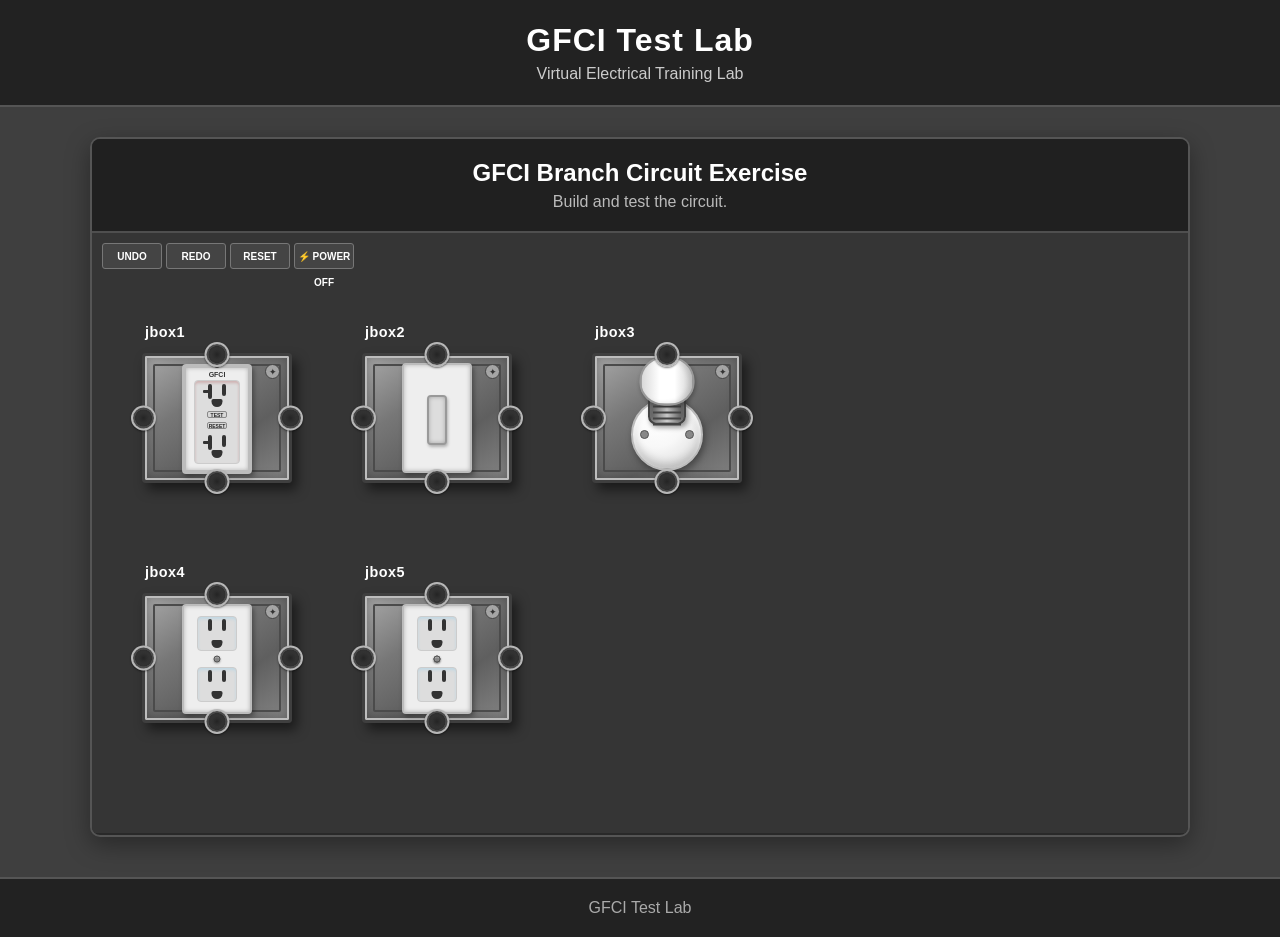
<file: index.html>
<!DOCTYPE html> <html lang="en"> 
<head> 
<meta charset="UTF-8"> 
<meta name="viewport" content="width=device-width, initial-scale=1.0"> 
<title>GFCI Test Lab</title> 
<link rel="stylesheet" href="style.css"> 
</head> 

<body> 
<header class="site-header"> <div class="header-content">
<h1>GFCI Test Lab</h1>

<p>Virtual Electrical Training Lab</p>
</div> </header> <main class="lab-container"> 




<section class="lab-board">

   







<div class="lab-title">

    <h2>GFCI Branch Circuit Exercise</h2>

    <p>Build and test the circuit.</p>

</div>

<!-- Work Area Opening Div -->
<div class="work-area">

     <!-- UNDO / REDO / POWER CONTROLS -->
<div class="history-controls">

    <button id="undoButton" class="history-button">
        UNDO
    </button>

    <button id="redoButton" class="history-button">
        REDO
    </button>

    <button id="resetButton" class="history-button">
        RESET
    </button>

<button id="powerButton" class="history-button power-off">
    ⚡ POWER OFF
</button>

</div>









    <!-- CABLE LAYER -->
<div class="cable-layer" id="cableLayer"></div>



<!-- jbox1 Opening Div -->
    <div class="electrical-box" id="jbox1">

        <!-- jbox1 -->
        <div class="box-label"> jbox1 </div>

        <!-- jbox1 KNOCKOUTS -->
        <div class="knockout knockout-top"></div>

        <div class="knockout knockout-bottom"></div>

        <div class="knockout knockout-left"></div>

        <div class="knockout knockout-right"></div>

        <!-- GFCI Opening Div -->
        <div class="gfci">

            <!-- GFCI FACE Opening Div -->
            <div class="gfci-face">

                <!-- GFCI LABEL -->
                <div class="gfci-label">
                    GFCI
                </div>

                <!-- TOP RECEPTACLE -->
                <div class="gfci-receptacle gfci-top-receptacle">

                    <div class="slot slot-left"></div>

                    <div class="slot slot-right"></div>

                    <div class="ground-slot"></div>

                </div>

                <!-- BOTTOM RECEPTACLE -->
                <div class="gfci-receptacle gfci-bottom-receptacle">

                    <div class="slot slot-left"></div>

                    <div class="slot slot-right"></div>

                    <div class="ground-slot"></div>

                </div>

                <!-- TEST BUTTON -->
                <button class="gfci-button test-button">
                    TEST
                </button>

                <!-- RESET BUTTON -->
                <button class="gfci-button reset-button">
                    RESET
                </button>

                <!-- GFCI MOUNTING SCREWS -->
                <div class="gfci-screw gfci-screw-top"></div>

                <div class="gfci-screw gfci-screw-bottom"></div>

            <!-- GFCI FACE CLOSING DIV -->
            </div>

        <!-- GFCI CLOSING DIV -->
        </div>

<!-- jbox1 Closing Div --></div>





<!-- jbox2 Opening Div -->
    <div class="electrical-box" id="jbox2">

        <!-- BOX 2 LABEL -->
        <div class="box-label">
            jbox2
        </div>

        <!-- BOX 2 KNOCKOUTS -->
        <div class="knockout knockout-top"></div>

        <div class="knockout knockout-bottom"></div>

        <div class="knockout knockout-left"></div>

        <div class="knockout knockout-right"></div>

        <!-- SINGLE-POLE SWITCH Opening Div -->
        <div class="switch">

            <!-- SWITCH FACE Opening Div -->
            <div class="switch-face">

                <!-- SWITCH TOGGLE -->
                <div class="switch-toggle"></div>

                <!-- SWITCH MOUNTING SCREWS -->
                <div class="switch-screw switch-screw-top"></div>

                <div class="switch-screw switch-screw-bottom"></div>

            <!-- SWITCH FACE CLOSING DIV -->
            </div>
        <!-- SINGLE-POLE SWITCH Closing Div -->
        </div>
<!-- BOX 2 CLOSING DIV --></div>








<!-- jbox3 Opening Div -->
    <div class="electrical-box" id="jbox3">

        <!-- jbox3 LABEL -->
        <div class="box-label">
            jbox3
        </div>

        <!-- jbox3 KNOCKOUTS -->
        <div class="knockout knockout-top"></div>

        <div class="knockout knockout-bottom"></div>

        <div class="knockout knockout-left"></div>

        <div class="knockout knockout-right"></div>


        <!-- LIGHT FIXTURE Opening Div -->
        <div class="light-fixture">

            <!-- LIGHT FIXTURE FACE Opening Div -->
            <div class="light-fixture-face">
            
                <!-- Lamp-Socket -->
                <div class="lamp-socket"></div>

                <!-- LIGHT BULB -->
                <div class="light-bulb"></div>

            <!-- LIGHT FIXTURE FACE Closing Div -->
            </div>

        <!-- LIGHT FIXTURE Closing Div -->
        </div>

    <!-- jbox3 CLOSING DIV -->
    </div>





<!-- jbox4 Opening Div -->
<div class="electrical-box" id="jbox4">

        <!-- jbox4 LABEL -->
        <div class="box-label">
            jbox4
        </div>

        <!-- jbox4 KNOCKOUTS -->
        <div class="knockout knockout-top"></div>

        <div class="knockout knockout-bottom"></div>

        <div class="knockout knockout-left"></div>

        <div class="knockout knockout-right"></div>

        <!-- DUPLEX RECEPTACLE -->
        <div class="duplex-receptacle">

            <!-- DUPLEX FACE -->
            <div class="duplex-face">

            <!-- TOP RECEPTACLE -->
            <div class="duplex-opening duplex-top-opening">
                <div class="duplex-slot slot-left"></div>
                <div class="duplex-slot slot-right"></div>
                <div class="duplex-ground"></div>
            </div>

            <!-- BOTTOM RECEPTACLE -->
            <div class="duplex-opening duplex-bottom-opening">
                <div class="duplex-slot slot-left"></div>
                <div class="duplex-slot slot-right"></div>
                <div class="duplex-ground"></div>
            </div>

            <!-- MOUNTING SCREWS -->
            <div class="duplex-screw"></div>
        </div>

</div>
<!-- jbox4 Closing Div --></div>





<!-- jbox5 Opening Div -->
<div class="electrical-box" id="jbox5">

    <!-- jbox5 LABEL -->
    <div class="box-label">
            jbox5
    </div>

    <!-- jbox5 KNOCKOUTS -->
    <div class="knockout knockout-top"></div>

    <div class="knockout knockout-bottom"></div>

    <div class="knockout knockout-left"></div>

    <div class="knockout knockout-right"></div>

<!-- DUPLEX RECEPTACLE -->
        <div class="duplex-receptacle">

        <!-- DUPLEX FACE -->
        <div class="duplex-face">

        <!-- TOP RECEPTACLE -->
        <div class="duplex-opening duplex-top-opening">
            <div class="duplex-slot slot-left"></div>
            <div class="duplex-slot slot-right"></div>
            <div class="duplex-ground"></div>
        </div>

        <!-- BOTTOM RECEPTACLE -->
        <div class="duplex-opening duplex-bottom-opening">
            <div class="duplex-slot slot-left"></div>
            <div class="duplex-slot slot-right"></div>
            <div class="duplex-ground"></div>
        </div>

        <!-- MOUNTING SCREWS -->
        <div class="duplex-screw duplex-screw-top"></div>
        <div class="duplex-screw duplex-screw-bottom"></div>
    </div>

</div>


<!-- jbox5 CLOSING DIV --></div>


















<!-- CABLE MENU Opening Div --> <div class="cable-menu" id="cableMenu">


    <!-- CABLE MENU TITLE -->
    <div class="cable-menu-title">
        Cable Types
    </div>

    <!-- 14/2 NMB -->
    <button class="cable-option" data-cable="14-2-nmb">
        14/2 — NM-B Cable
    </button>

    <!-- 14/3 NMB -->
    <button class="cable-option" data-cable="14-3-nmb">
        14/3 — NM-B Cable
    </button>

    <!-- 12/2 NMB -->
    <button class="cable-option" data-cable="12-2-nmb">
        12/2 — NM-B Cable
    </button>

    <!-- 12/3 NMB -->
    <button class="cable-option" data-cable="12-3-nmb">
        12/3 — NM-B Cable
    </button>

    <!-- 10/2 NMB -->
    <button class="cable-option" data-cable="10-2-nmb">
        10/2 — NM-B Cable
    </button>

    <!-- 10/3 NMB -->
    <button class="cable-option" data-cable="10-3-nmb">
        10/3 — NM-B Cable
    </button>

    <!-- THHN -->
    <button class="cable-option" data-cable="thhn">
        THHN — Single Wire
    </button>

    <!-- THWN -->
    <button class="cable-option" data-cable="thwn">
        THWN — Single Wire
    </button>

    <!-- REMOVE CABLE -->
    <button class="cable-option cable-remove" data-cable="remove">
        Remove Cable
    </button>

<!-- CABLE MENU CLOSING DIV -->
</div>




</section> 

</main> 
<footer class="site-footer"> <p>GFCI Test Lab</p> </footer> 
<script src="script.js"></script> 
</body> 
</html>
</file>
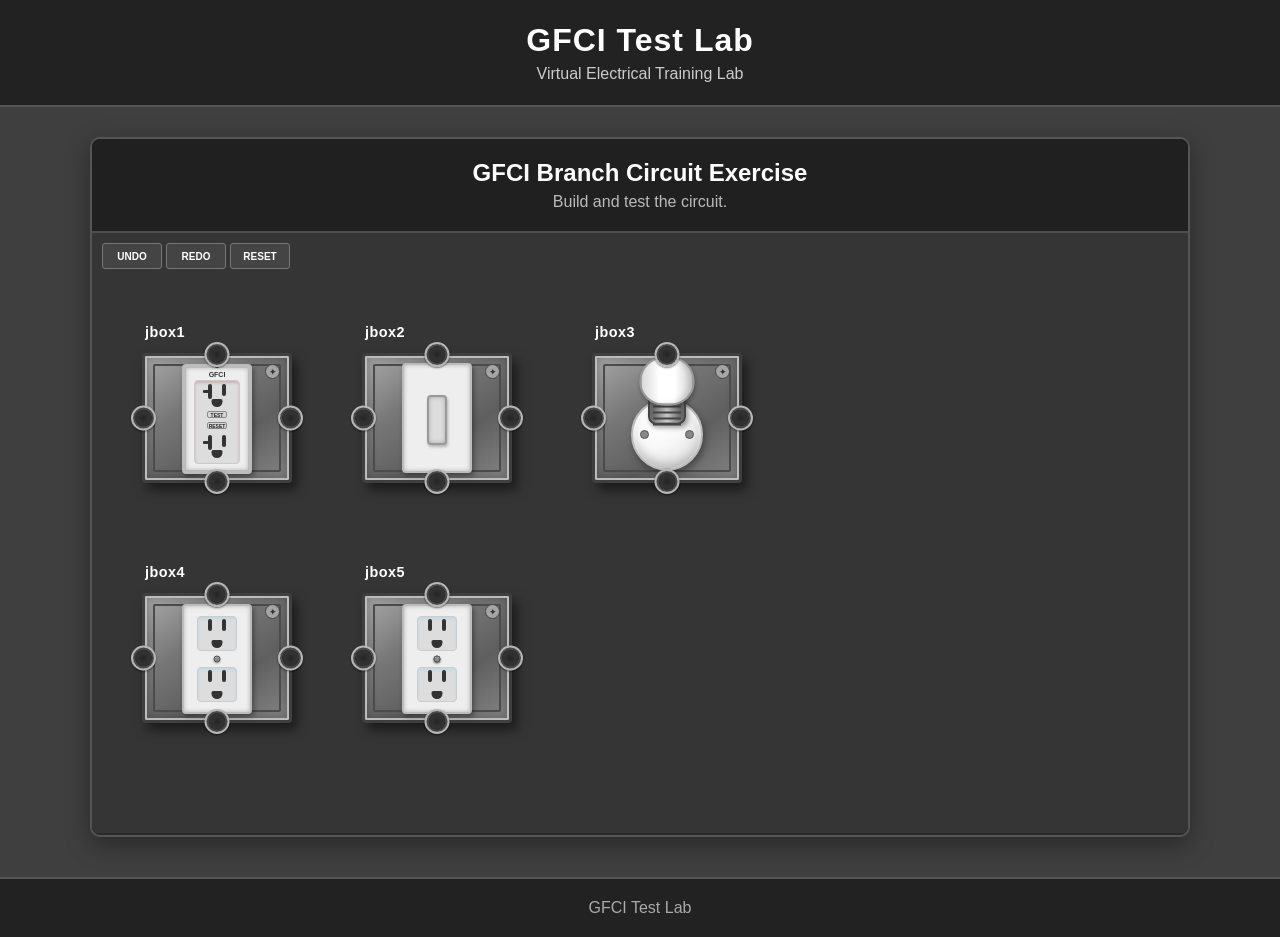
<file: gfci-test-lab.html>
<!DOCTYPE html> <html lang="en"> 
<head> 
<meta charset="UTF-8"> 
<meta name="viewport" content="width=device-width, initial-scale=1.0"> 
<title>GFCI Test Lab</title> 
<link rel="stylesheet" href="style.css"> 
</head> 

<body> 
<header class="site-header"> <div class="header-content">
<h1>GFCI Test Lab</h1>

<p>Virtual Electrical Training Lab</p>
</div> </header> <main class="lab-container"> 




<section class="lab-board">

   







<div class="lab-title">

    <h2>GFCI Branch Circuit Exercise</h2>

    <p>Build and test the circuit.</p>

</div>

<!-- Work Area Opening Div -->
<div class="work-area">

     <!-- UNDO / REDO CONTROLS -->
<div class="history-controls">

    <button id="undoButton" class="history-button">UNDO</button>
    <button id="redoButton" class="history-button">REDO</button>
    <button id="resetButton" class="history-button">RESET</button>

</div>

    <!-- CABLE LAYER -->
<div class="cable-layer" id="cableLayer"></div>



<!-- jbox1 Opening Div -->
    <div class="electrical-box" id="jbox1">

        <!-- jbox1 -->
        <div class="box-label"> jbox1 </div>

        <!-- jbox1 KNOCKOUTS -->
        <div class="knockout knockout-top"></div>

        <div class="knockout knockout-bottom"></div>

        <div class="knockout knockout-left"></div>

        <div class="knockout knockout-right"></div>

        <!-- GFCI Opening Div -->
        <div class="gfci">

            <!-- GFCI FACE Opening Div -->
            <div class="gfci-face">

                <!-- GFCI LABEL -->
                <div class="gfci-label">
                    GFCI
                </div>

                <!-- TOP RECEPTACLE -->
                <div class="gfci-receptacle gfci-top-receptacle">

                    <div class="slot slot-left"></div>

                    <div class="slot slot-right"></div>

                    <div class="ground-slot"></div>

                </div>

                <!-- BOTTOM RECEPTACLE -->
                <div class="gfci-receptacle gfci-bottom-receptacle">

                    <div class="slot slot-left"></div>

                    <div class="slot slot-right"></div>

                    <div class="ground-slot"></div>

                </div>

                <!-- TEST BUTTON -->
                <button class="gfci-button test-button">
                    TEST
                </button>

                <!-- RESET BUTTON -->
                <button class="gfci-button reset-button">
                    RESET
                </button>

                <!-- GFCI MOUNTING SCREWS -->
                <div class="gfci-screw gfci-screw-top"></div>

                <div class="gfci-screw gfci-screw-bottom"></div>

            <!-- GFCI FACE CLOSING DIV -->
            </div>

        <!-- GFCI CLOSING DIV -->
        </div>

<!-- jbox1 Closing Div --></div>





<!-- jbox2 Opening Div -->
    <div class="electrical-box" id="jbox2">

        <!-- BOX 2 LABEL -->
        <div class="box-label">
            jbox2
        </div>

        <!-- BOX 2 KNOCKOUTS -->
        <div class="knockout knockout-top"></div>

        <div class="knockout knockout-bottom"></div>

        <div class="knockout knockout-left"></div>

        <div class="knockout knockout-right"></div>

        <!-- SINGLE-POLE SWITCH Opening Div -->
        <div class="switch">

            <!-- SWITCH FACE Opening Div -->
            <div class="switch-face">

                <!-- SWITCH TOGGLE -->
                <div class="switch-toggle"></div>

                <!-- SWITCH MOUNTING SCREWS -->
                <div class="switch-screw switch-screw-top"></div>

                <div class="switch-screw switch-screw-bottom"></div>

            <!-- SWITCH FACE CLOSING DIV -->
            </div>
        <!-- SINGLE-POLE SWITCH Closing Div -->
        </div>
<!-- BOX 2 CLOSING DIV --></div>








<!-- jbox3 Opening Div -->
    <div class="electrical-box" id="jbox3">

        <!-- jbox3 LABEL -->
        <div class="box-label">
            jbox3
        </div>

        <!-- jbox3 KNOCKOUTS -->
        <div class="knockout knockout-top"></div>

        <div class="knockout knockout-bottom"></div>

        <div class="knockout knockout-left"></div>

        <div class="knockout knockout-right"></div>


        <!-- LIGHT FIXTURE Opening Div -->
        <div class="light-fixture">

            <!-- LIGHT FIXTURE FACE Opening Div -->
            <div class="light-fixture-face">
            
                <!-- Lamp-Socket -->
                <div class="lamp-socket"></div>

                <!-- LIGHT BULB -->
                <div class="light-bulb"></div>

            <!-- LIGHT FIXTURE FACE Closing Div -->
            </div>

        <!-- LIGHT FIXTURE Closing Div -->
        </div>

    <!-- jbox3 CLOSING DIV -->
    </div>





<!-- jbox4 Opening Div -->
<div class="electrical-box" id="jbox4">

        <!-- jbox4 LABEL -->
        <div class="box-label">
            jbox4
        </div>

        <!-- jbox4 KNOCKOUTS -->
        <div class="knockout knockout-top"></div>

        <div class="knockout knockout-bottom"></div>

        <div class="knockout knockout-left"></div>

        <div class="knockout knockout-right"></div>

        <!-- DUPLEX RECEPTACLE -->
        <div class="duplex-receptacle">

            <!-- DUPLEX FACE -->
            <div class="duplex-face">

            <!-- TOP RECEPTACLE -->
            <div class="duplex-opening duplex-top-opening">
                <div class="duplex-slot slot-left"></div>
                <div class="duplex-slot slot-right"></div>
                <div class="duplex-ground"></div>
            </div>

            <!-- BOTTOM RECEPTACLE -->
            <div class="duplex-opening duplex-bottom-opening">
                <div class="duplex-slot slot-left"></div>
                <div class="duplex-slot slot-right"></div>
                <div class="duplex-ground"></div>
            </div>

            <!-- MOUNTING SCREWS -->
            <div class="duplex-screw"></div>
        </div>

</div>
<!-- jbox4 Closing Div --></div>





<!-- jbox5 Opening Div -->
<div class="electrical-box" id="jbox5">

    <!-- jbox5 LABEL -->
    <div class="box-label">
            jbox5
    </div>

    <!-- jbox5 KNOCKOUTS -->
    <div class="knockout knockout-top"></div>

    <div class="knockout knockout-bottom"></div>

    <div class="knockout knockout-left"></div>

    <div class="knockout knockout-right"></div>

<!-- DUPLEX RECEPTACLE -->
        <div class="duplex-receptacle">

        <!-- DUPLEX FACE -->
        <div class="duplex-face">

        <!-- TOP RECEPTACLE -->
        <div class="duplex-opening duplex-top-opening">
            <div class="duplex-slot slot-left"></div>
            <div class="duplex-slot slot-right"></div>
            <div class="duplex-ground"></div>
        </div>

        <!-- BOTTOM RECEPTACLE -->
        <div class="duplex-opening duplex-bottom-opening">
            <div class="duplex-slot slot-left"></div>
            <div class="duplex-slot slot-right"></div>
            <div class="duplex-ground"></div>
        </div>

        <!-- MOUNTING SCREWS -->
        <div class="duplex-screw duplex-screw-top"></div>
        <div class="duplex-screw duplex-screw-bottom"></div>
    </div>

</div>


<!-- jbox5 CLOSING DIV --></div>


















<!-- CABLE MENU Opening Div --> <div class="cable-menu" id="cableMenu">


    <!-- CABLE MENU TITLE -->
    <div class="cable-menu-title">
        Cable Types
    </div>

    <!-- 14/2 NMB -->
    <button class="cable-option" data-cable="14-2-nmb">
        14/2 — NM-B Cable
    </button>

    <!-- 14/3 NMB -->
    <button class="cable-option" data-cable="14-3-nmb">
        14/3 — NM-B Cable
    </button>

    <!-- 12/2 NMB -->
    <button class="cable-option" data-cable="12-2-nmb">
        12/2 — NM-B Cable
    </button>

    <!-- 12/3 NMB -->
    <button class="cable-option" data-cable="12-3-nmb">
        12/3 — NM-B Cable
    </button>

    <!-- 10/2 NMB -->
    <button class="cable-option" data-cable="10-2-nmb">
        10/2 — NM-B Cable
    </button>

    <!-- 10/3 NMB -->
    <button class="cable-option" data-cable="10-3-nmb">
        10/3 — NM-B Cable
    </button>

    <!-- THHN -->
    <button class="cable-option" data-cable="thhn">
        THHN — Single Wire
    </button>

    <!-- THWN -->
    <button class="cable-option" data-cable="thwn">
        THWN — Single Wire
    </button>

    <!-- REMOVE CABLE -->
    <button class="cable-option cable-remove" data-cable="remove">
        Remove Cable
    </button>

<!-- CABLE MENU CLOSING DIV -->
</div>




</section> 

</main> 
<footer class="site-footer"> <p>GFCI Test Lab</p> </footer> 
<script src="script.js"></script> 
</body> 
</html>
</file>
<file: style.css>
* {
box-sizing: border-box;
margin: 0;
padding: 0;
}

html {
min-height: 100%;
}

body {
min-height: 100vh;
font-family: Arial, sans-serif;
background: #3f3f3f;
color: #ffffff;
overflow-x: hidden;
}

.site-header {
width: 100%;
padding: 22px 20px;
background: #222222;
border-bottom: 2px solid #555555;
text-align: center;
}

.header-content h1 {
font-size: 2rem;
letter-spacing: 1px;
}

.header-content p {
margin-top: 6px;
font-size: 1rem;
color: #cccccc;
}

.lab-container {
width: 100%;
padding: 30px 20px 40px;
}

.lab-board {
width: 100%;
max-width: 1100px;
min-height: 700px;
margin: 0 auto;
background: #292929;
border: 2px solid #555555;
border-radius: 10px;
box-shadow: 0 8px 25px rgba(0, 0, 0, 0.35);
overflow: hidden;
}

.lab-title {
padding: 20px;
background: #202020;
border-bottom: 2px solid #4f4f4f;
text-align: center;
}

.lab-title h2 {
font-size: 1.5rem;
}

.lab-title p {
margin-top: 6px;
color: #bbbbbb;
}

.work-area {
position: relative;
width: 100%;
min-height: 600px;
background: #353535;
}

.electrical-box {
position: absolute;
top: 100px;
left: 120px;
width: 150px;
height: 130px;

background: linear-gradient(
    145deg,
    #a9a9a9 0%,
    #777777 35%,
    #5f5f5f 65%,
    #858585 100%
);

border: 3px solid #3f3f3f;
border-radius: 4px;

box-shadow:
    inset 0 0 0 2px #bcbcbc,
    inset 0 0 12px rgba(0, 0, 0, 0.35),
    5px 7px 12px rgba(0, 0, 0, 0.5);

touch-action: none;



}

.electrical-box::before {
content: "";
position: absolute;
top: 8px;
left: 8px;
right: 8px;
bottom: 8px;
border: 2px solid #4b4b4b;
border-radius: 2px;
pointer-events: none;
}

.electrical-box::after {
content: "✦";
position: absolute;
top: 8px;
right: 9px;
width: 13px;
height: 13px;

display: flex;
align-items: center;
justify-content: center;

color: #333333;
font-size: 9px;
background: #a5a5a5;
border: 1px solid #444444;
border-radius: 50%;

}

.box-label {
position: absolute;
top: -32px;
left: 0;
font-size: 0.9rem;
font-weight: bold;
color: #ffffff;
letter-spacing: 0.5px;
}

.knockout {
position: absolute;
width: 25px;
height: 25px;

background: radial-gradient(
    circle,
    #242424 0%,
    #3b3b3b 55%,
    #606060 58%,
    #858585 70%,
    #404040 72%
);

border: 2px solid #b7b7b7;
border-radius: 50%;

box-shadow:
    inset 0 0 5px rgba(0, 0, 0, 0.9),
    0 1px 2px rgba(0, 0, 0, 0.5);

z-index: 2;

}

.knockout-top {
top: -14px;
left: 50%;
transform: translateX(-50%);
}

.knockout-bottom {
bottom: -14px;
left: 50%;
transform: translateX(-50%);
}

.knockout-left {
left: -14px;
top: 50%;
transform: translateY(-50%);
}

.knockout-right {
right: -14px;
top: 50%;
transform: translateY(-50%);
}

.site-footer {
width: 100%;
padding: 20px;
background: #222222;
border-top: 2px solid #555555;
text-align: center;
color: #aaaaaa;
}

@media (max-width: 768px) {

.site-header {
    padding: 18px 15px;
}

.header-content h1 {
    font-size: 1.7rem;
}

.header-content p {
    font-size: 0.9rem;
}

.lab-container {
    padding: 15px 10px 25px;
}

.lab-board {
    min-height: 650px;
    border-radius: 8px;
}

.lab-title {
    padding: 16px 10px;
}

.lab-title h2 {
    font-size: 1.2rem;
}

.lab-title p {
    font-size: 0.9rem;
}

.work-area {
    min-height: 550px;
}

.electrical-box {
left: 50%;
transform: translateX(-50%);
}

#jbox1 {
top: 80px;
}

#jbox2 {
top: 80px;
left: 50%;
}

}



/* =========================================================
   BOX POSITIONING
========================================================= */
#jbox1 {
    top: 120px;
    left: 50px;
}

#jbox2 {
    top: 120px;
    left: 270px;
}

#jbox3 {
    top: 120px;
    left: 500px;
}

#jbox4 {
    top: 360px;
    left: 50px;
}

#jbox5 {
    top: 360px;
    left: 270px;
}





/* =========================================================
   SWITCH
========================================================= */
.switch {
    position: absolute;
    top: 50%;
    left: 50%;
    transform: translate(-50%, -50%);
}

.switch-face {
    position: relative;
    width: 70px;
    height: 110px;
    margin: 0 auto; /* This centers the receptacle in box */
    background: #eeeeee;
    border: 2px solid #bcbcbc;
    border-radius: 4px;
    box-shadow:
        inset 0 0 4px rgba(0, 0, 0, 0.25),
        2px 3px 5px rgba(0, 0, 0, 0.35);
}

/* SWITCH TOGGLE */
.switch-toggle {
position: absolute;
top: 30px;
left: 50%;
width: 20px;
height: 50px;
transform: translateX(-50%);
background: #dddddd;
border: 2px solid #999999;
border-radius: 4px;
box-shadow:
inset 0 0 4px rgba(0, 0, 0, 0.25),
1px 2px 3px rgba(0, 0, 0, 0.25);
cursor: pointer;
transition: transform 0.15s ease;
}


/* SWITCH ON STATE */
.switch-toggle.switch-on {
transform: translateX(-50%) translateY(8px);
}


/* SWITCH MOUNTING SCREWS */
.switch-screw {
    position: absolute;
    left: 50%;
    width: 6px;
    height: 6px;
    transform: translateX(-50%);
    background: #888888;
    border: 1px solid #555555;
    border-radius: 50%;
}


.switch-screw-top {
    top: -6px;
}

.switch-screw-bottom {
    bottom: -6px;
}





/* =========================================================
   PORCELAIN LIGHT FIXTURE
========================================================= */
.light-fixture {
    position: absolute;
    top: 50%;
    left: 50%;
    width: 90px;
    height: 105px;
    transform: translate(-50%, -50%);
    z-index: 1;
}

/* PORCELAIN BASE */
.light-fixture-face {
    position: absolute;
    bottom: 0;
    left: 50%;
    width: 72px;
    height: 72px;
    transform: translateX(-50%);
    background: radial-gradient(
        circle at 35% 30%,
        #ffffff 0%,
        #f8f8f8 40%,
        #e5e5e5 70%,
        #cfcfcf 100%
    );
    border: 2px solid #bcbcbc;
    border-radius: 50%;
    box-shadow:
        inset 0 3px 5px rgba(255, 255, 255, 0.9),
        inset 0 -5px 8px rgba(0, 0, 0, 0.18),
        2px 4px 7px rgba(0, 0, 0, 0.35);
}


/* PROCELAIN MOUNTING SCREWS */
.light-fixture-face::before,

.light-fixture-face::after {
    content: "";
    position: absolute;
    top: 50%;
    width: 7px;
    height: 7px;
    transform: translateY(-50%);
    background: #888888;
    border: 1px solid #555555;
    border-radius: 50%;
}

.light-fixture-face::before {
    left: 7px;
}

.light-fixture-face::after {
    right: 7px;
}

/* METAL LAMP SOCKET */
.lamp-socket {
    position: absolute;
    top: -4px;
    left: 50%;
    width: 38px;
    height: 28px;
    transform: translateX(-50%);
    background: linear-gradient(
        to right,
        #4d4d4d 0%,
        #8f8f8f 25%,
        #c8c8c8 50%,
        #888888 75%,
        #484848 100%
    );
    border: 2px solid #444444;
    border-radius: 5px 5px 8px 8px;
    box-shadow:
        inset 0 0 5px rgba(255, 255, 255, 0.35),
        2px 3px 5px rgba(0, 0, 0, 0.4);
}


/* SOCKET THREADS */
.lamp-socket::before {
    content: "";
    position: absolute;
    left: 3px;
    right: 3px;
    top: 7px;
    height: 2px;
    background: #444444;
    box-shadow:
        0 6px 0 #444444,
        0 12px 0 #444444,
        0 18px 0 #444444;
}





/* =========================================================
   LIGHT BULB
========================================================= */
.light-bulb {
    position: absolute;
    top: -45px;
    left: 50%;
    width: 55px;
    height: 50px;
    transform: translateX(-50%);
    background: linear-gradient(
        to right,
        #d8d8d8 0%,
        #ffffff 35%,
        #ffffff 65%,
        #d0d0d0 100%
    );
    border: 2px solid #999999;
    border-radius: 50% 50% 45% 45%;
    box-shadow:
        inset -4px 0 5px rgba(0, 0, 0, 0.12),
        1px 2px 4px rgba(0, 0, 0, 0.3);
}

/* LIGHT ON */
.light-bulb.light-on {
box-shadow:
0 0 10px rgba(255, 255, 255, 0.9),
0 0 20px rgba(255, 255, 200, 0.8),
0 0 35px rgba(255, 255, 150, 0.7);
}





/* =========================================================
SELECTED KNOCKOUT
========================================================= */
.knockout.knockout-selected {
box-shadow: 0 0 0 3px #32c5ff;
}





/* =========================================================
   SECOND KNOCKOUT HINT
========================================================= */
.knockout.connection-hint {
    animation: knockout-pulse 1.2s ease-in-out infinite;
}
@keyframes knockout-pulse {
    0%, 100% {
        box-shadow:
            0 0 0 0 rgba(50, 197, 255, 0);
    }
    50% {
        box-shadow:
            0 0 0 4px rgba(50, 197, 255, 0.45);
    }

}





/* =========================================================
   CABLE SELECTION MENU
========================================================= */
.cable-menu {
    display: none;
    position: absolute;
    z-index: 100;
    padding: 10px;
    background: #3b3b3c;
    border: 1px solid #32c5ff;
    border-radius: 0px; /* change from 5 to 0 = square off cables */
    max-height: 400px;
    overflow-y: auto;
}

.cable-option {
    display: block;
    width: 150px;
    margin-bottom: 6px;
    padding: 7px;
    cursor: pointer;
    box-sizing: border-box;
    background: #3f4446;
    color: #adc1ce;
    border: 1px solid #777777;
    border-radius: 3px;
}

cable section menu



/* =========================================================
   INSTALLED CABLE
========================================================= */
.installed-cable {
    position: absolute;
    height: 8px;
    background: #080808;
    border: 1px solid #32c5ff;
    border-radius:  0px; /* change from 5 to 0 = square off cables */
    transform-origin: left center;
    pointer-events: auto;
}





/* =========================================================
   14/2 NM-B CABLE
========================================================= */
.installed-cable[class~="14-2-nmb"] {
    height: 18px;
    background: #f4f4f4;
    border: 2px solid #b8b8b8;
    border-radius:  0px; /* change from 5 to 0 = square off cables */
    box-shadow:
    inset 0 2px 3px rgba(255, 255, 255, 0.9),
    0 1px 2px rgba(0, 0, 0, 0.25);
    overflow: hidden;
}
/* 14/2 PRINTING OVER COPPER */
.installed-cable[class~="14-2-nmb"]::before {
    content: var(--cable-label, "14/2");
    position: absolute;
    left: 0;
    top: 50%;
    width: 100%;
    transform: translateY(-50%);
    white-space: nowrap;
    color: #111111;
    font-family: Arial, Helvetica, sans-serif;
    font-size: 9px;
    font-weight: 700;
    letter-spacing: 1px;
    line-height: 18px;
    text-shadow: none;
    z-index: 3;
    pointer-events: none;
}
/* COPPER GROUNDING WIRE — HIDDEN */
.installed-cable[class~="14-2-nmb"]::after {
    display: none;
}





/* =========================================================
   14/3 NM-B CABLE
========================================================= */
.installed-cable[class~="14-3-nmb"] {
    height: 18px;
    background: #f4f4f4;
    border: 2px solid #b8b8b8;
    border-radius:  0px; /* change from 5 to 0 = square off cables */
    box-shadow:
        inset 0 2px 3px rgba(255, 255, 255, 0.9),
        inset 0 -2px 3px rgba(0, 0, 0, 0.18),
        0 1px 2px rgba(0, 0, 0, 0.25);
    overflow: hidden;
}
/* 14/3 CABLE PRINTING */
.installed-cable[class~="14-3-nmb"]::before {
    content: var(--cable-label, "14/3");
    position: absolute;
    left: 0;
    top: 50%;
    width: 100%;
    transform: translateY(-50%);
    white-space: nowrap;
    color: #111111;
    font-family: Arial, Helvetica, sans-serif;
    font-size: 9px;
    font-weight: 700;
    letter-spacing: 1px;
    line-height: 18px;
    text-shadow: none;
    z-index: 3;
    pointer-events: none;
}





/* =========================================================
   12/2 NM-B CABLE
========================================================= */
.installed-cable[class~="12-2-nmb"] {
    height: 18px;
    background: #e1e73b;
    border: 2px solid #b8b8b8;
    border-radius:  0px; /* change from 5 to 0 = square off cables */
    box-shadow:
        inset 0 2px 3px rgba(255, 255, 255, 0.9),
        inset 0 -2px 3px rgba(0, 0, 0, 0.18),
        0 1px 2px rgba(0, 0, 0, 0.25);
    overflow: hidden;
}
/* 12/2 CABLE PRINTING */
.installed-cable[class~="12-2-nmb"]::before {
    content: var(--cable-label, "12/2");
    position: absolute;
    left: 0;
    top: 50%;
    width: 100%;
    transform: translateY(-50%);
    white-space: nowrap;
    color: #111111;
    font-family: Arial, Helvetica, sans-serif;
    font-size: 9px;
    font-weight: 700;
    letter-spacing: 1px;
    line-height: 18px;
    text-shadow: none;
    z-index: 3;
    pointer-events: none;
}





/* =========================================================
   12/3 NM-B CABLE
========================================================= */
.installed-cable[class~="12-3-nmb"] {
    height: 18px;
    background: #e1e73b;
    border: 2px solid #b8b8b8;
    border-radius:  0px; /* change from 5 to 0 = square off cables */
    box-shadow:
        inset 0 2px 3px rgba(255, 255, 255, 0.9),
        inset 0 -2px 3px rgba(0, 0, 0, 0.18),
        0 1px 2px rgba(0, 0, 0, 0.25);
    overflow: hidden;
}
/* 12/3 CABLE PRINTING */
.installed-cable[class~="12-3-nmb"]::before {
    content: var(--cable-label, "12/3");
    position: absolute;
    left: 0;
    top: 50%;
    width: 100%;
    transform: translateY(-50%);
    white-space: nowrap;
    color: #111111;
    font-family: Arial, Helvetica, sans-serif;
    font-size: 9px;
    font-weight: 700;
    letter-spacing: 1px;
    line-height: 18px;
    text-shadow: none;
    z-index: 3;
    pointer-events: none;
}





/* =========================================================
   10/2 NM-B CABLE
========================================================= */
.installed-cable[class~="10-2-nmb"] {
    height: 18px;
    background: #f6ba08;
    border: 2px solid #b8b8b8;
    border-radius:  0px; /* change from 5 to 0 = square off cables */
    box-shadow:
        inset 0 2px 3px rgba(255, 255, 255, 0.9),
        inset 0 -2px 3px rgba(0, 0, 0, 0.18),
        0 1px 2px rgba(0, 0, 0, 0.25);
    overflow: hidden;
}
/* 10/2 CABLE PRINTING */
.installed-cable[class~="10-2-nmb"]::before {
    content: var(--cable-label, "10/2");
    position: absolute;
    left: 0;
    top: 50%;
    width: 100%;
    transform: translateY(-50%);
    white-space: nowrap;
    color: #111111;
    font-family: Arial, Helvetica, sans-serif;
    font-size: 9px;
    font-weight: 700;
    letter-spacing: 1px;
    line-height: 18px;
    text-shadow: none;
    z-index: 3;
    pointer-events: none;
}





/* =========================================================
   10/3 NM-B CABLE
========================================================= */
.installed-cable[class~="10-3-nmb"] {
    height: 18px;
    background: #f6ba08;
    border: 2px solid #b8b8b8;
    border-radius:  0px; /* change from 5 to 0 = square off cables */
    box-shadow:
        inset 0 2px 3px rgba(255, 255, 255, 0.9),
        inset 0 -2px 3px rgba(0, 0, 0, 0.18),
        0 1px 2px rgba(0, 0, 0, 0.25);
    overflow: hidden;
}
/* 10/3 CABLE PRINTING */
.installed-cable[class~="10-3-nmb"]::before {
    content: var(--cable-label, "10/3");
    position: absolute;
    left: 0;
    top: 50%;
    width: 100%;
    transform: translateY(-50%);
    white-space: nowrap;
    color: #111111;
    font-family: Arial, Helvetica, sans-serif;
    font-size: 9px;
    font-weight: 700;
    letter-spacing: 1px;
    line-height: 18px;
    text-shadow: none;
    z-index: 3;
    pointer-events: none;
}





/* =========================================================
   GFCI RECEPTACLE
========================================================= */
.gfci {
    position: absolute;
    top: 8px;
    left: 50%;
    transform: translateX(-50%);
}

/* < - - - - - GFCI FACE - - - - - > */
.gfci-face {
    position: relative;

    width: 70px;
    height: 110px;
    margin: 0 auto; /* This centers the receptacle in box */
    background: #eeeeee;
    border: 4px solid #bcbcbc;
    border-radius: 4px;
    box-shadow:
        inset 0 0 4px rgba(0, 0, 0, 0.25),
        2px 3px 5px rgba(0, 0, 0, 0.35);
}

/* < - - - - - GFCI LABEL - - - - - > */
.gfci-label {
    position: absolute;
    top: 3px;
    left: 0;
    width: 100%;
    text-align: center;
    font-size: 7px;
    font-weight: bold;
    color: #333333;
}

/* < - - - - - GFCI RECEPTACLE OPENINGS - - - - - > */
.gfci-receptacle {
    position: absolute;
    left: 50%;
    width: 34px;
    height: 26px;
    transform: translateX(-50%);
    background: transparent;
    border: none;
    border-radius: 0;
}

/* TOP OPENING */
.gfci-top-receptacle {
    top: 14px;
}

/* BOTTOM OPENING */
.gfci-bottom-receptacle {
    top: 65px;
}

/* SINGLE BORDER AROUND BOTH OPENINGS */
.gfci-face::before {
    content: "";
    position: absolute;
    top: 12px;
    left: 50%;
    width: 44px;
    height: 82px;
    transform: translateX(-50%);
    border: 1px solid #cccccc;
    border-radius: 4px;
    background: #dddddd;
    box-shadow:
        inset 0 2px 3px rgba(151, 4, 4, 0.2);
    z-index: 0;
}

/* < - - - - - GFCI NEUTRAL / HOT PRONG SLOTS - - - - - > */
.slot {
    position: absolute;
    top: 2px;
    width: 4px;
    background: #333333;
    border-radius: 2px;
}

/* Neutral — LEFT — longer */
.slot-left {
    left: 8px;
    height: 15px;
}

/* Horizontal line on neutral slot */
.slot-left::after {
    content: "";
    position: absolute;
    top: 6px;
    left: -5px;
    width: 8px;
    height: 3px;
    background: #333333;
    border-radius: 1px;
}

/* Hot — RIGHT — shorter */
.slot-right {
    right: 8px;
    height: 12px;
}

/* < - - - - - GFCI GROUND SLOT - - - - - > */
.ground-slot {
    position: absolute;
    bottom: 1px;
    left: 50%;
    width: 11px;
    height: 8px;
    transform: translateX(-50%);
    background: #333333;
    border-radius: 2px 2px 6px 6px;
}

/* < - - - - - GFCI TEST / RESET BUTTONS - - - - - > */
.gfci-button {
    position: absolute;
    left: 50%;
    width: 20px;
    height: 7px;
    transform: translateX(-50%);
    padding: 0;
    border: 1px solid #888888;
    border-radius: 2px;
    background: #d8d8d8;
    color: #222222;
    font-size: 5px;
    font-weight: bold;
    cursor: default;
}

.test-button {
    top: 43px;
}

.reset-button {
    top: 54px;
}

/* < - - - - - GFCI MOUNTING SCREWS - - - - - > */
.gfci-screw {
    position: absolute;
    left: 50%;
    width: 6px;
    height: 6px;
    transform: translateX(-50%);
    background: #888888;
    border: 1px solid #555555;
    border-radius: 50%;
}

.gfci-screw-top {
    top: -6px;
}

.gfci-screw-bottom {
    bottom: -6px;
}





/* =========================================================
   DUPLEX RECEPTACLE
========================================================= */
.duplex-receptacle {
    position: absolute;
    top: 8px;
    left: 50%;
    transform: translateX(-50%);
}

/* < - - - - - DUPLEX FACE - - - - - > */
.duplex-face {
    position: relative;
    width: 70px;
    height: 110px;
    margin: 0 auto; /* This centers the receptacle in box */
    background: #eeeeee;
    border: 2px solid #bcbcbc;
    border-radius: 4px;
    box-shadow:
        inset 0 0 4px rgba(0, 0, 0, 0.25),
        2px 3px 5px rgba(0, 0, 0, 0.35);
}

/* < - - - - - DUPLEX OPENINGS - - - - - > */
.duplex-opening {
    position: absolute;
    left: 50%;
    width: 40px;
    height: 35px;
    transform: translateX(-50%);
    background: #dddddd; 
    border: 1px solid #cccccc;
    border-radius: 4px;
    box-shadow:
        inset 0 2px 3px rgba(83, 198, 255, 0.2);
}  

.duplex-top-opening {
    top: 10px;
}

.duplex-bottom-opening {
    bottom: 10px;
}

/* < - - - - - DUPLEX NEUTRAL / HOT SLOTS - - - - - */
.duplex-slot {
    position: absolute;
    top: 2px;
    background: #333333;
    border-radius: 2px;
}

/* Neutral — LEFT — longer */
.duplex-opening .slot-left {
    left: 10px;
    width: 4px;
    height: 12px;
}

/* Remove GFCI T-slot */
.duplex-opening .slot-left::after {
    display: none;
}

/* Hot — RIGHT — shorter */
.duplex-opening .slot-right {
    right: 10px;
    width: 4px;
    height: 12px;
}

/* < - - - - - DUPLEX GROUND SLOT - - - - - */
.duplex-ground {
    position: absolute;
    bottom: 2px;
    left: 50%;
    width: 11px;
    height: 8px;
    transform: translateX(-50%);
    background: #333333;
    border-radius: 2px 2px 6px 6px;
}


/* < - - - - - DUPLEX MOUNTING SCREWS - - - - - > */
.duplex-screw {
    position: absolute;
    top: 50%;
    left: 50%;
    width: 7px;
    height: 7px;
    transform: translate(-50%, -50%);
    background: #888888;
    border: 1px solid #555555;
    border-radius: 50%;
    box-shadow:
        inset 0 1px 1px rgba(255, 255, 255, 0.35),
        0 1px 2px rgba(0, 0, 0, 0.3);
}





/* =========================================================
   UNDO / REDO CONTROLS
========================================================= */
.history-controls {
    position: absolute;
    top: 10px;
    left: 10px;
    z-index: 200;
    display: flex;
    gap: 4px;
}

.history-button {
    width: 60px;
    height: 26px;
    padding: 0;
    background: #444444;
    color: #ffffff;
    border: 1px solid #777777;
    border-radius: 3px;
    font-size: 10px;
    font-weight: bold;
    line-height: 26px;
    text-align: center;
    cursor: pointer;
}

.history-button:hover {
    background: #555555;
}





/* =========================================================
   CABLE MENU — MOBILE SCROLL
========================================================= */

@media (max-width: 600px) {

    #cableMenu {
        max-height: 70vh;
        overflow-y: auto;
        overflow-x: hidden;

        box-sizing: border-box;
    }

    #cableMenu::-webkit-scrollbar {
        width: 7px;
    }

    #cableMenu::-webkit-scrollbar-thumb {
        background: #888;
        border-radius: 4px;
    }

    #cableMenu::-webkit-scrollbar-track {
        background: #222;
    }

}




/* =========================================================
   SELECTED CABLE GLOW
========================================================= */

.installed-cable.cable-selected {
    box-shadow:
        0 0 5px #ffffff,
        0 0 10px #32c5ff,
        0 0 16px #32c5ff;

    z-index: 20;
}












#cableLayer {
    position: absolute;
    inset: 0;
    z-index: 1;
}

.electrical-box {
    z-index: 5;
}

.knockout {
    z-index: 20;
    cursor: pointer;
    pointer-events: auto;
}

.installed-cable {
    pointer-events: auto;
}



/* =========================================================
   POWER BUTTON
========================================================= */

#powerButton.power-off {
    background: #444444;
    color: #ffffff;
}


/* POWER ON */

#powerButton.power-on {
    background: #1fa34a;
    color: #ffffff;
    border-color: #62d27c;
    box-shadow:
        0 0 8px rgba(31, 163, 74, 0.8);
}
</file>
